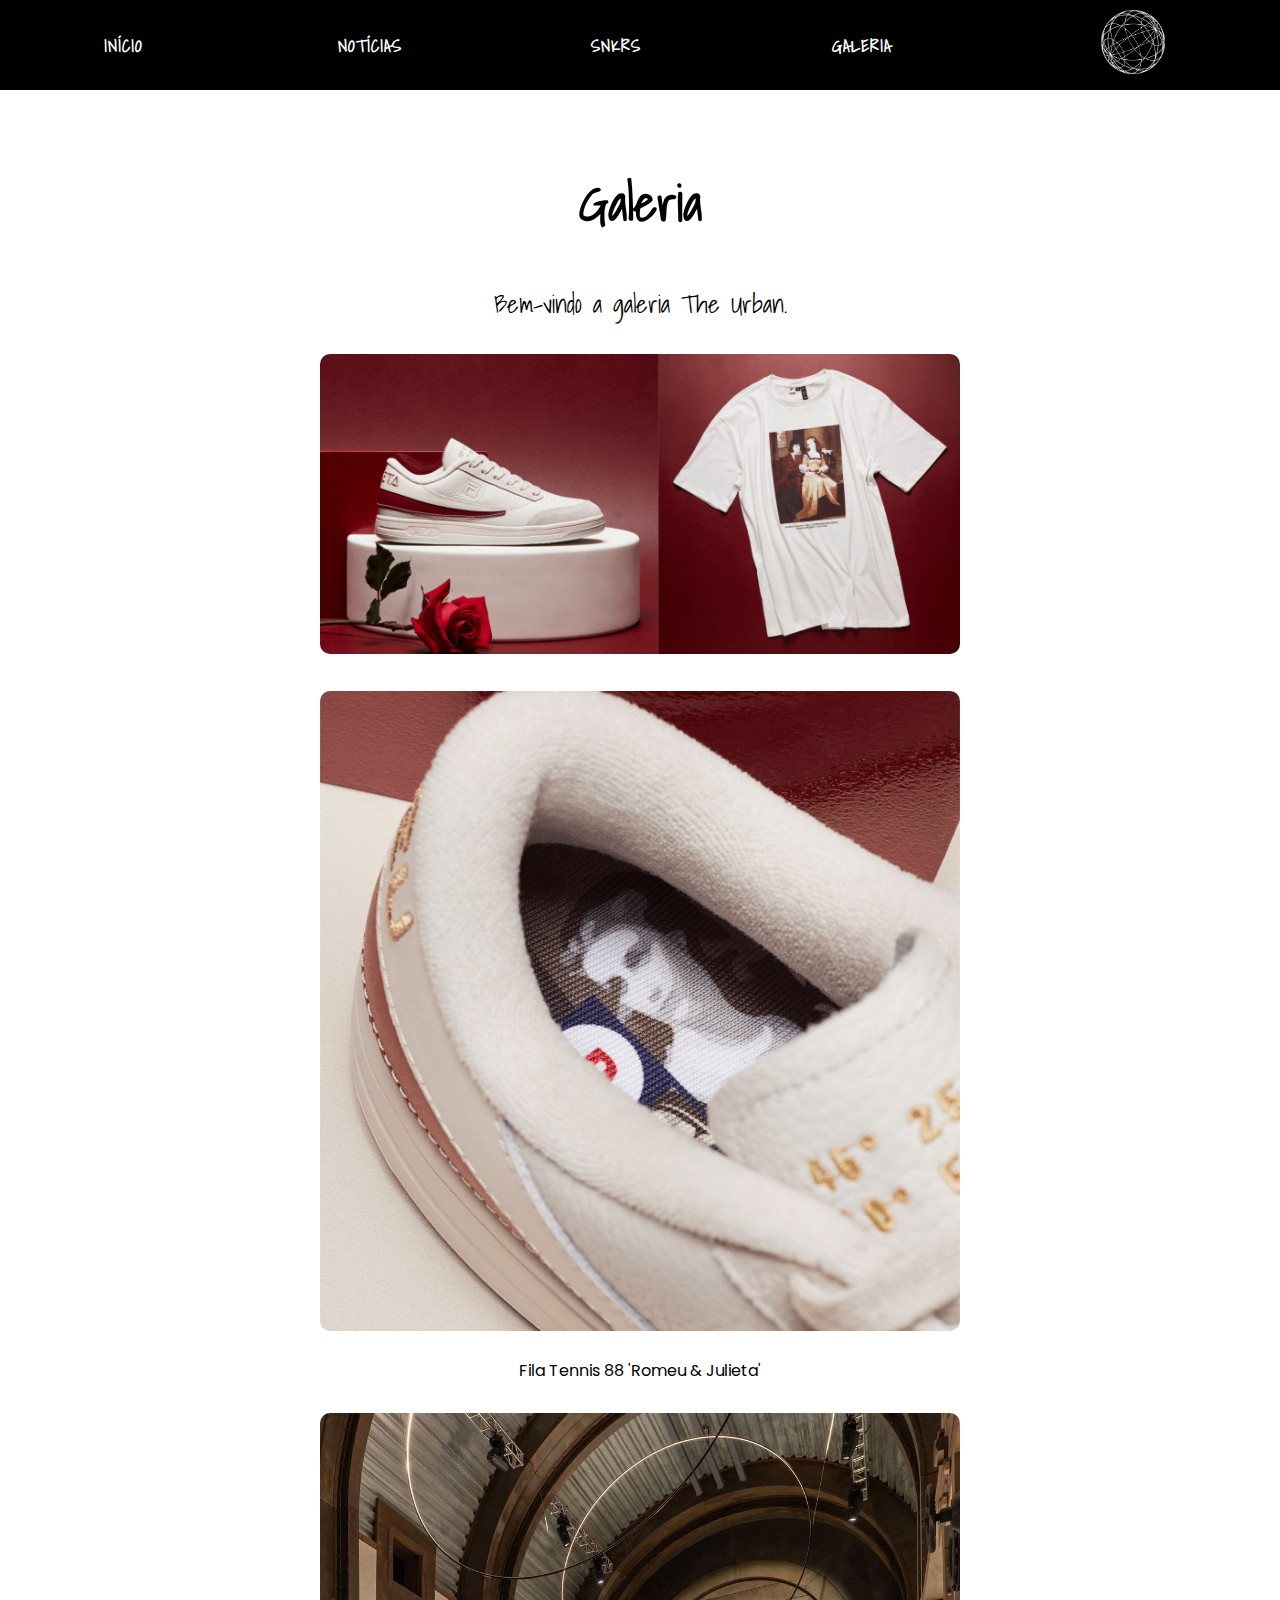
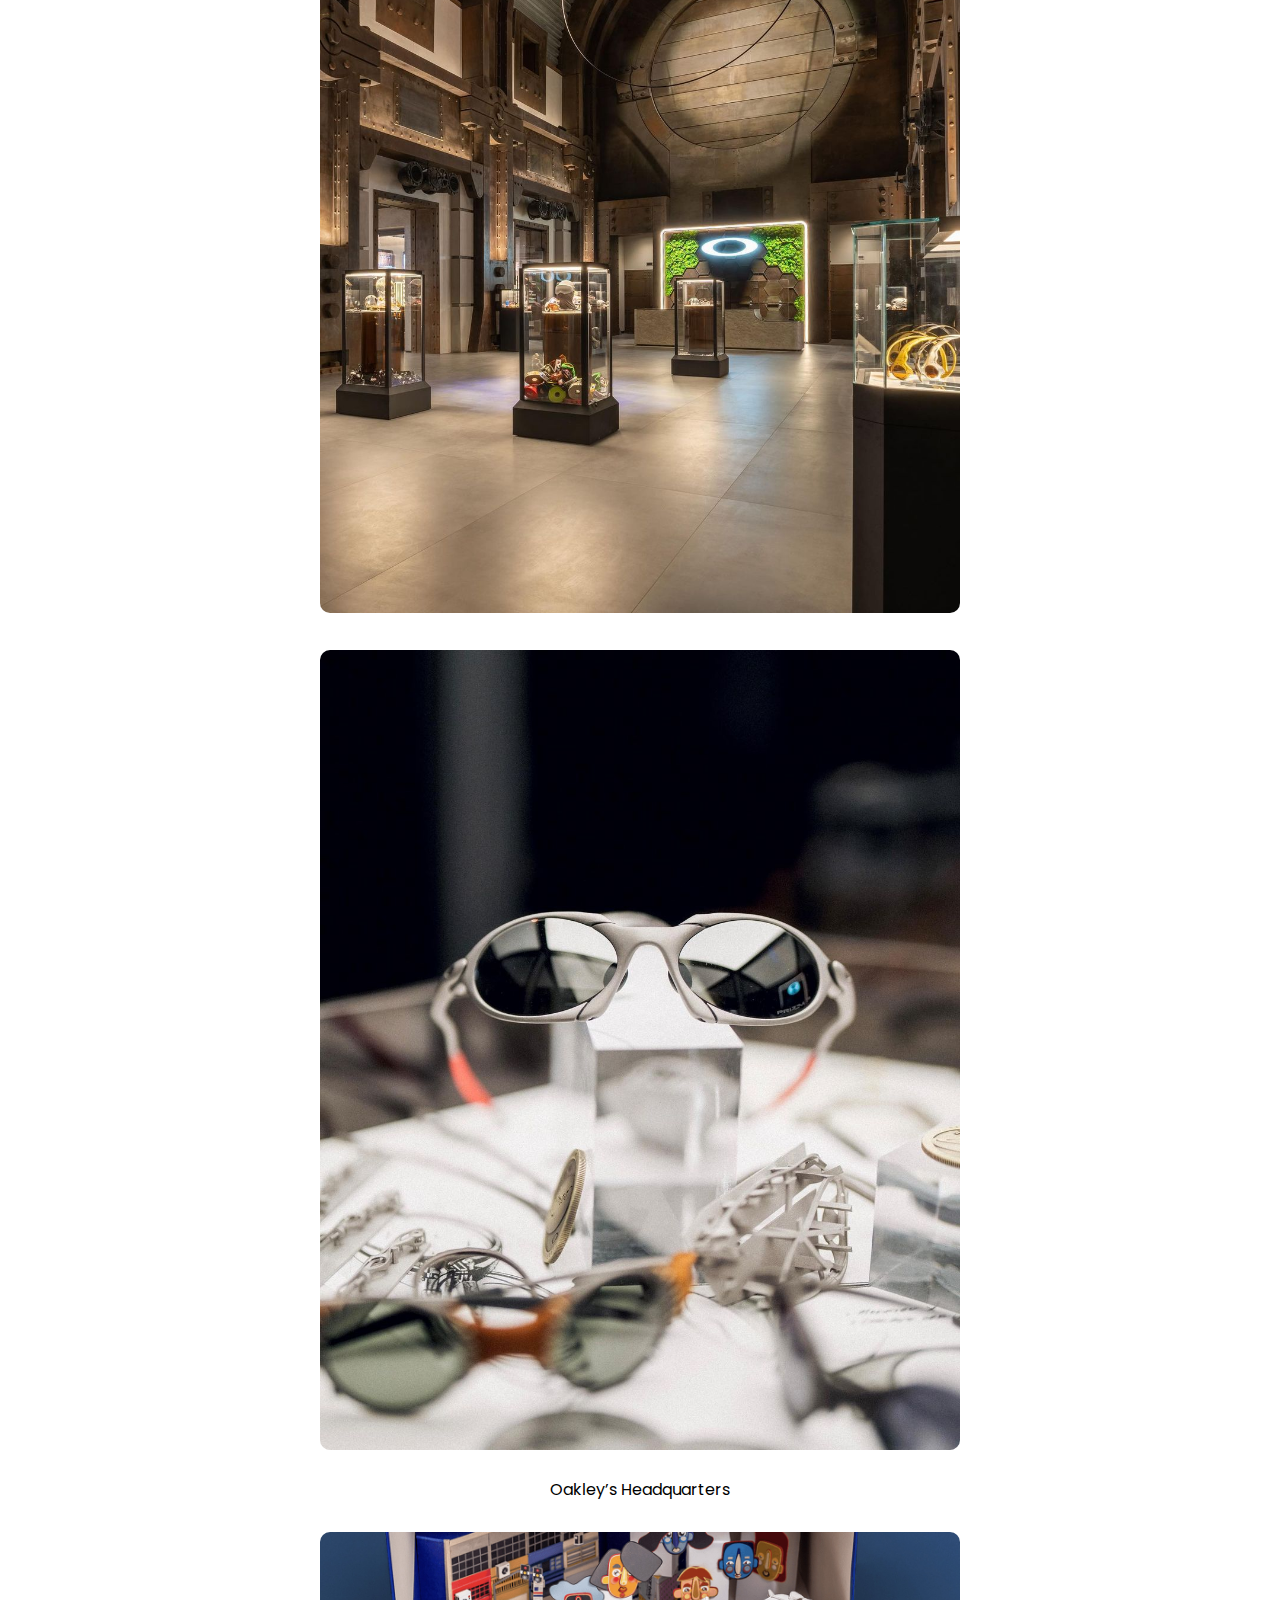
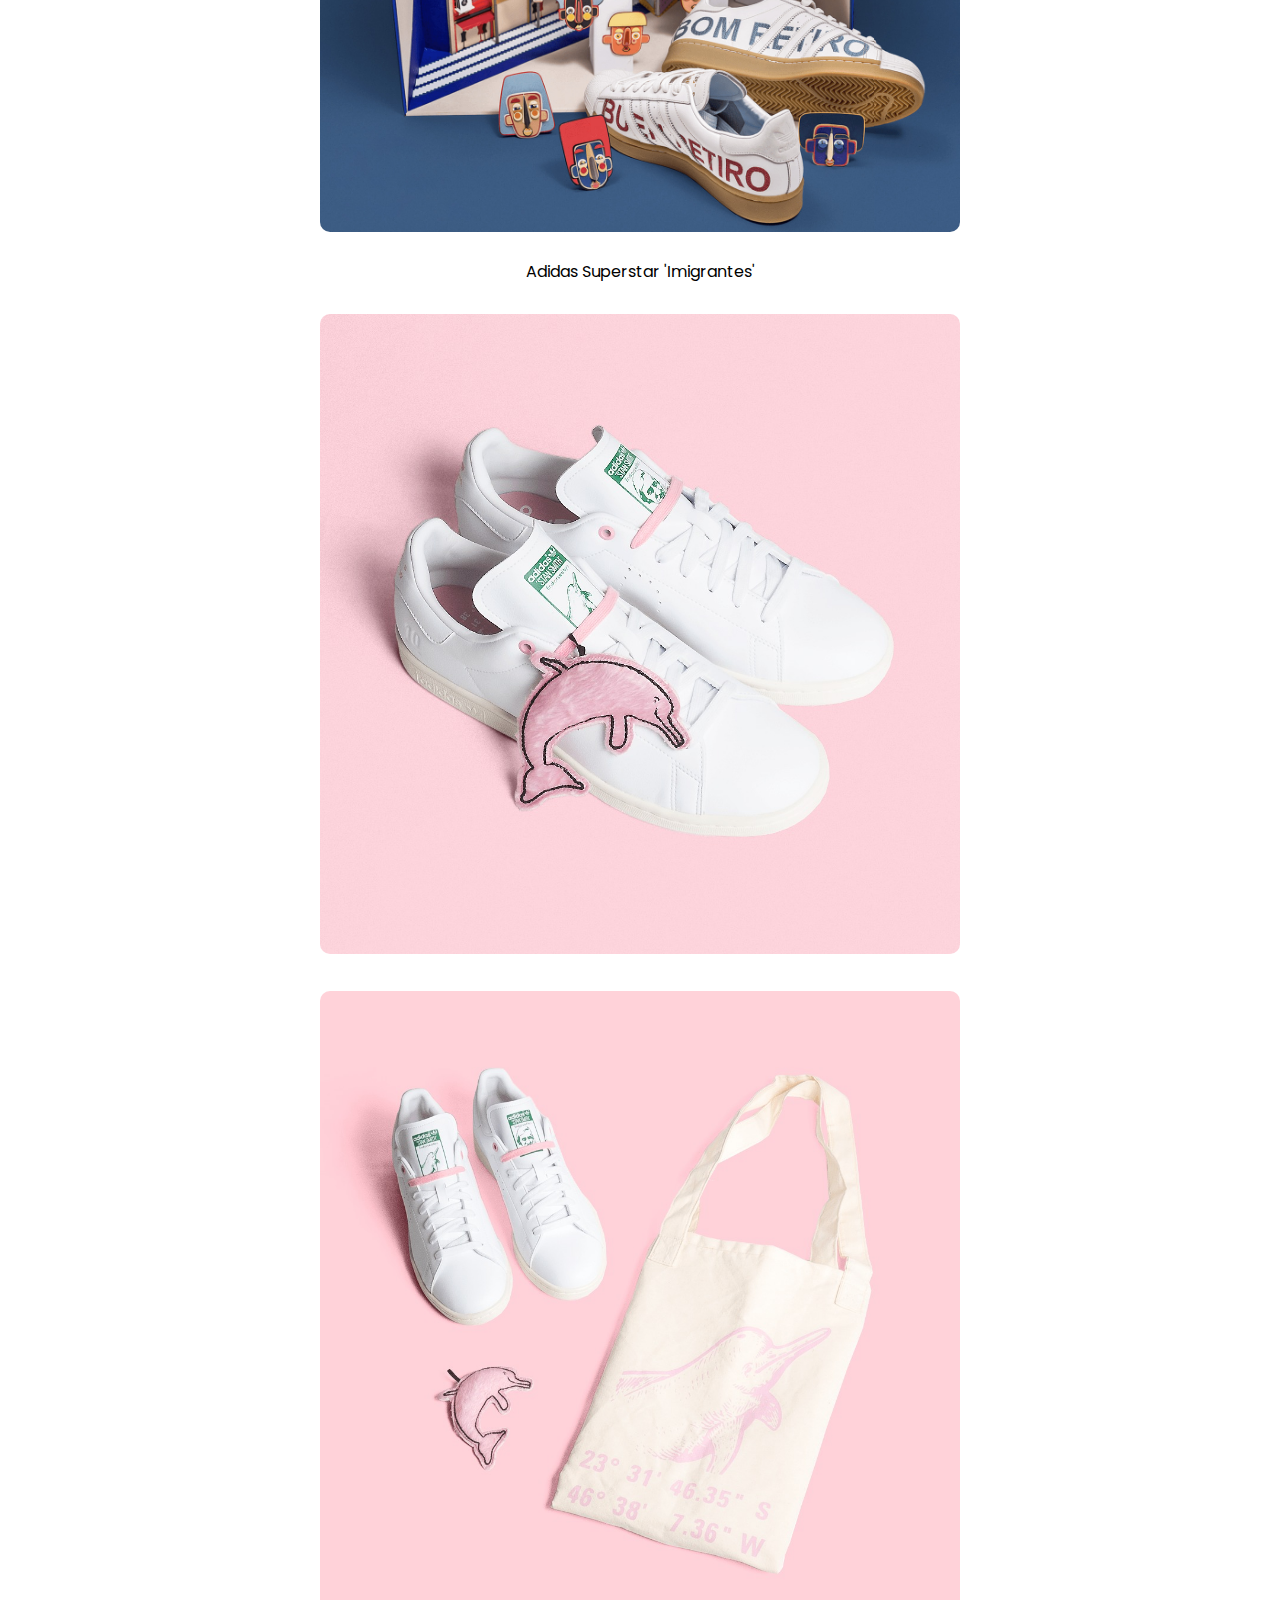
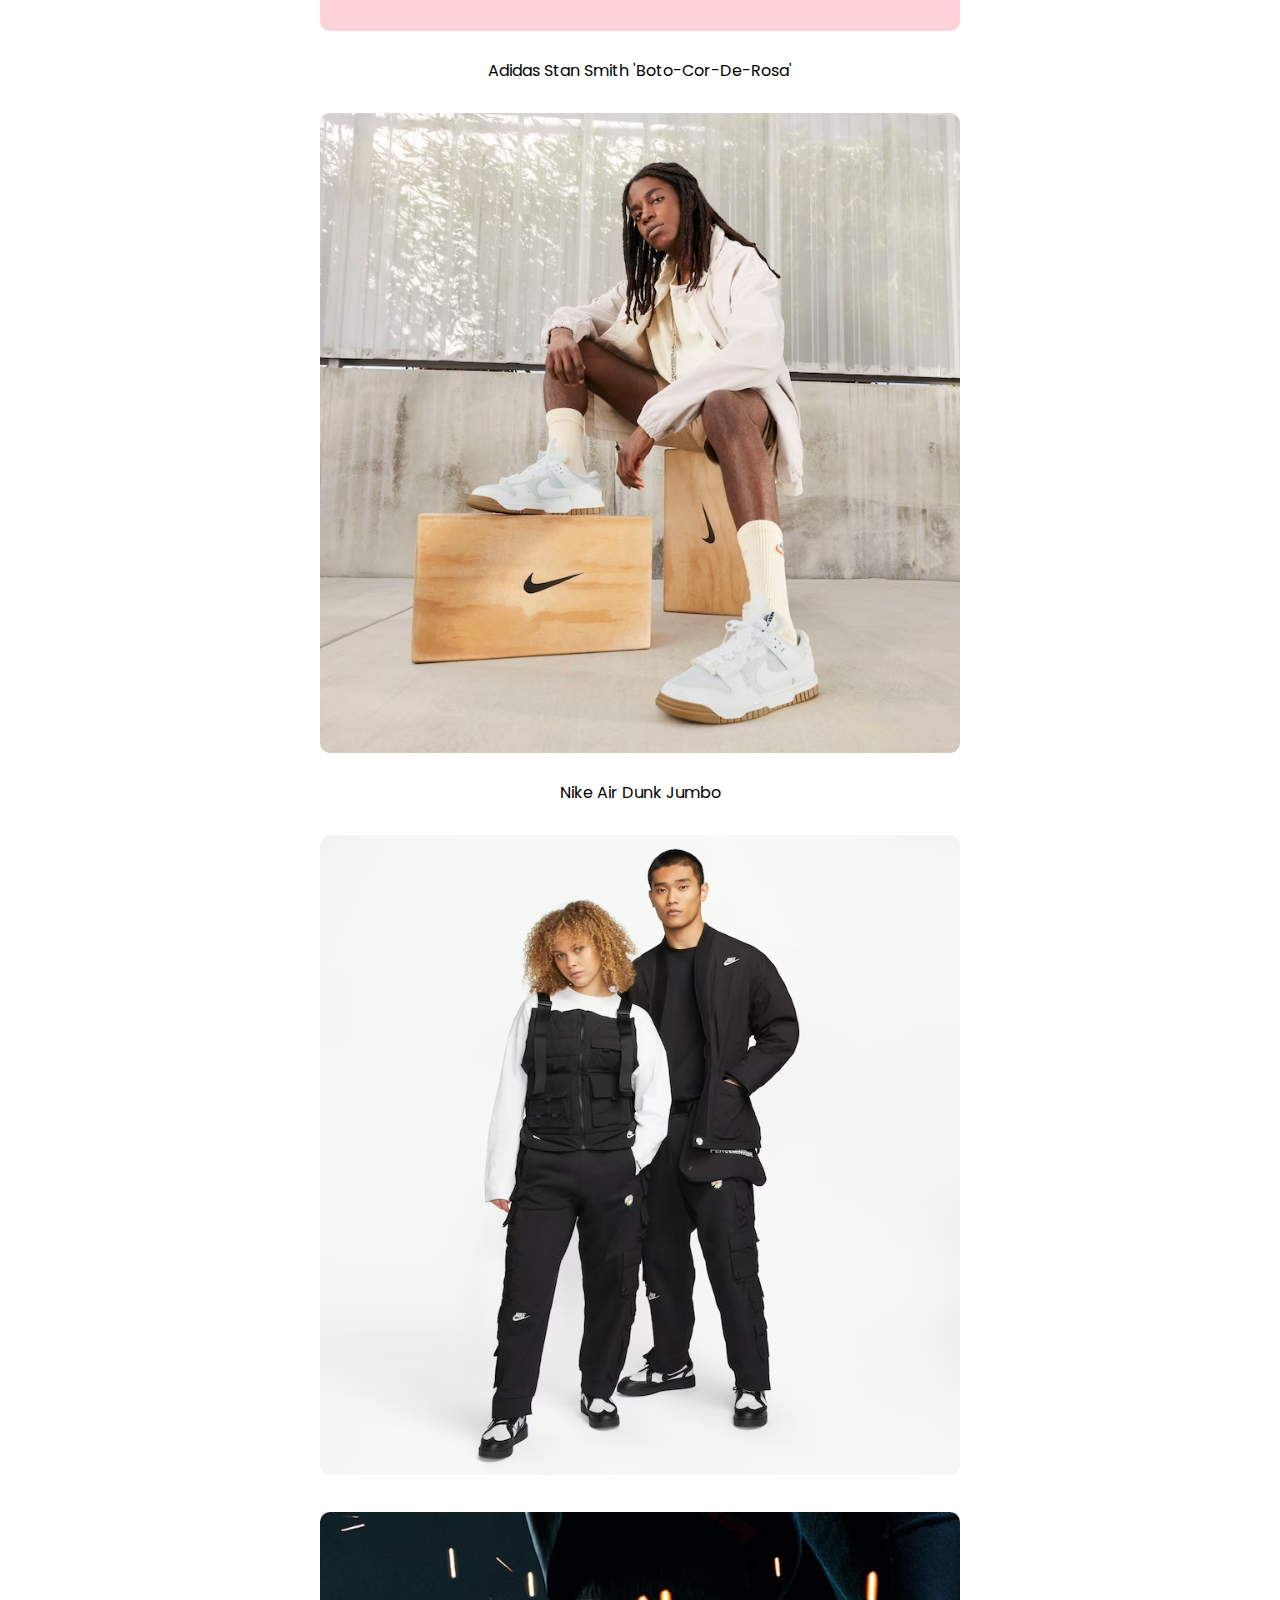
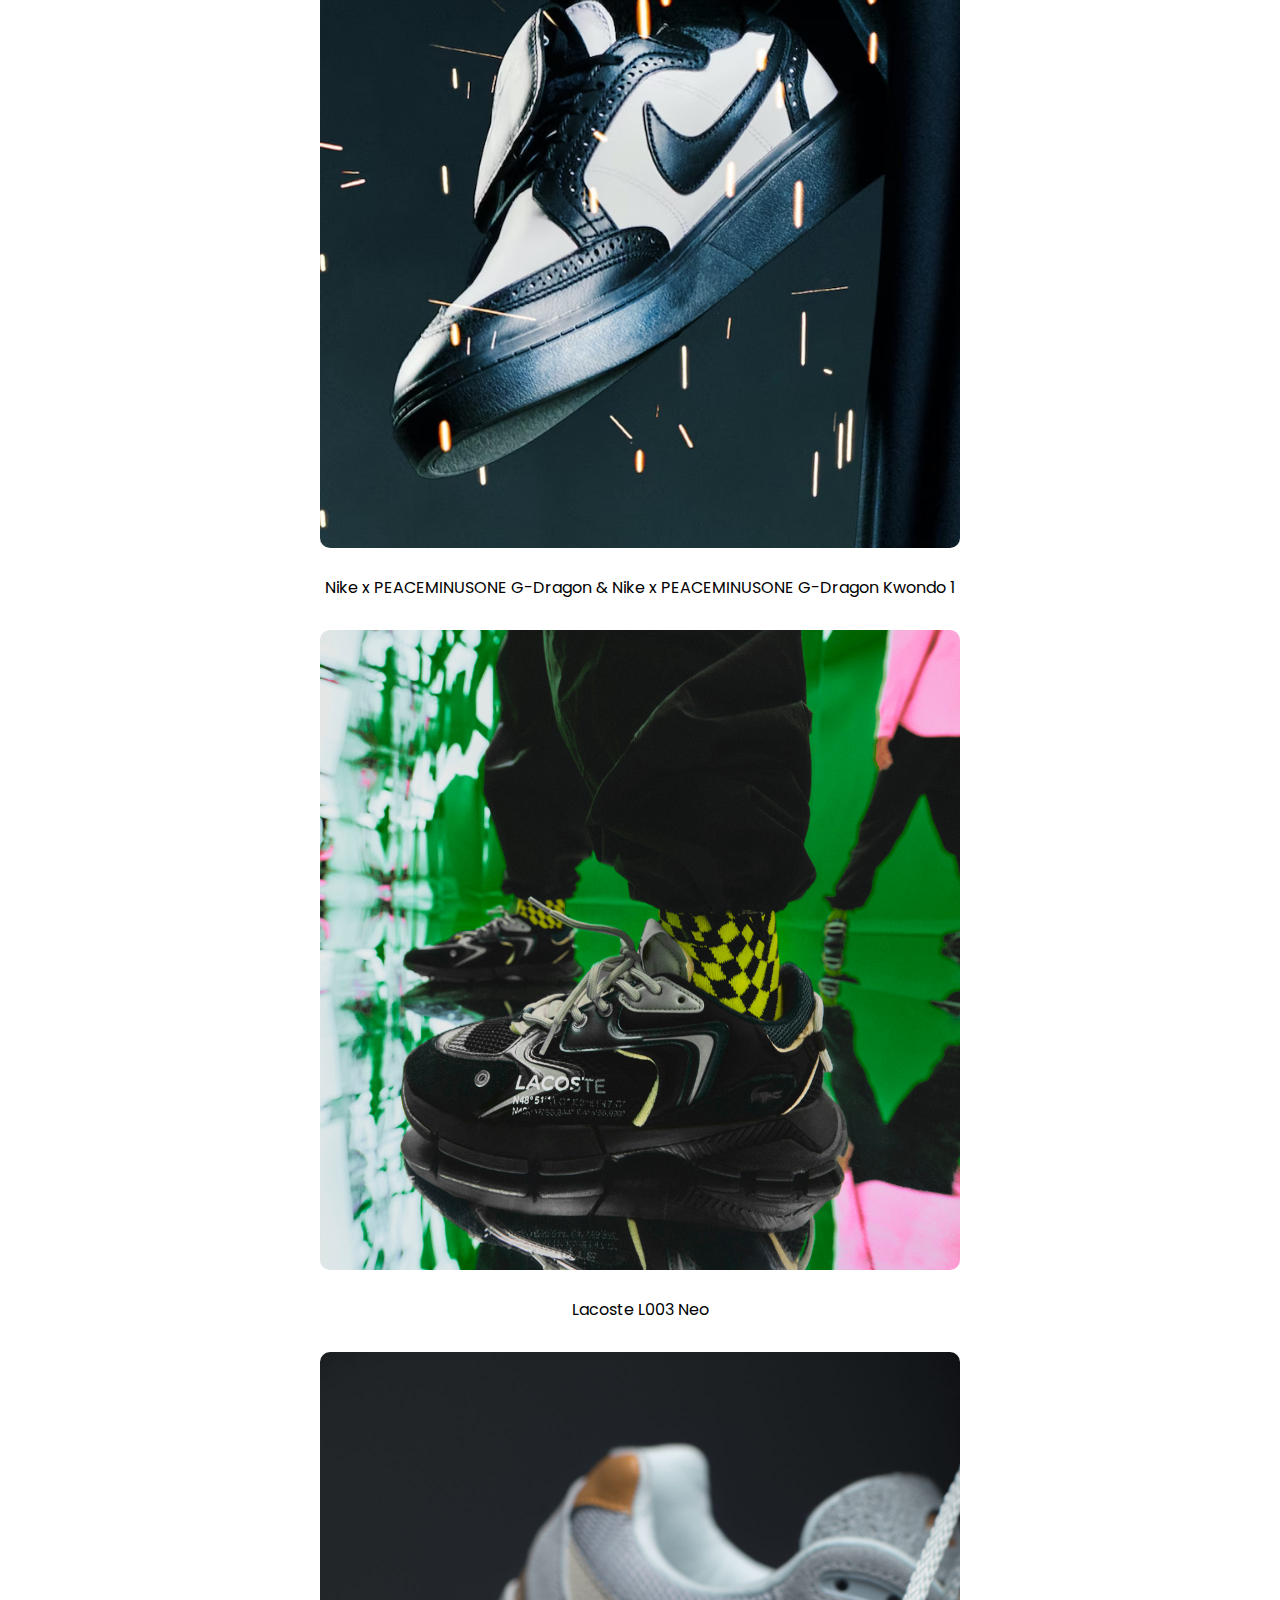
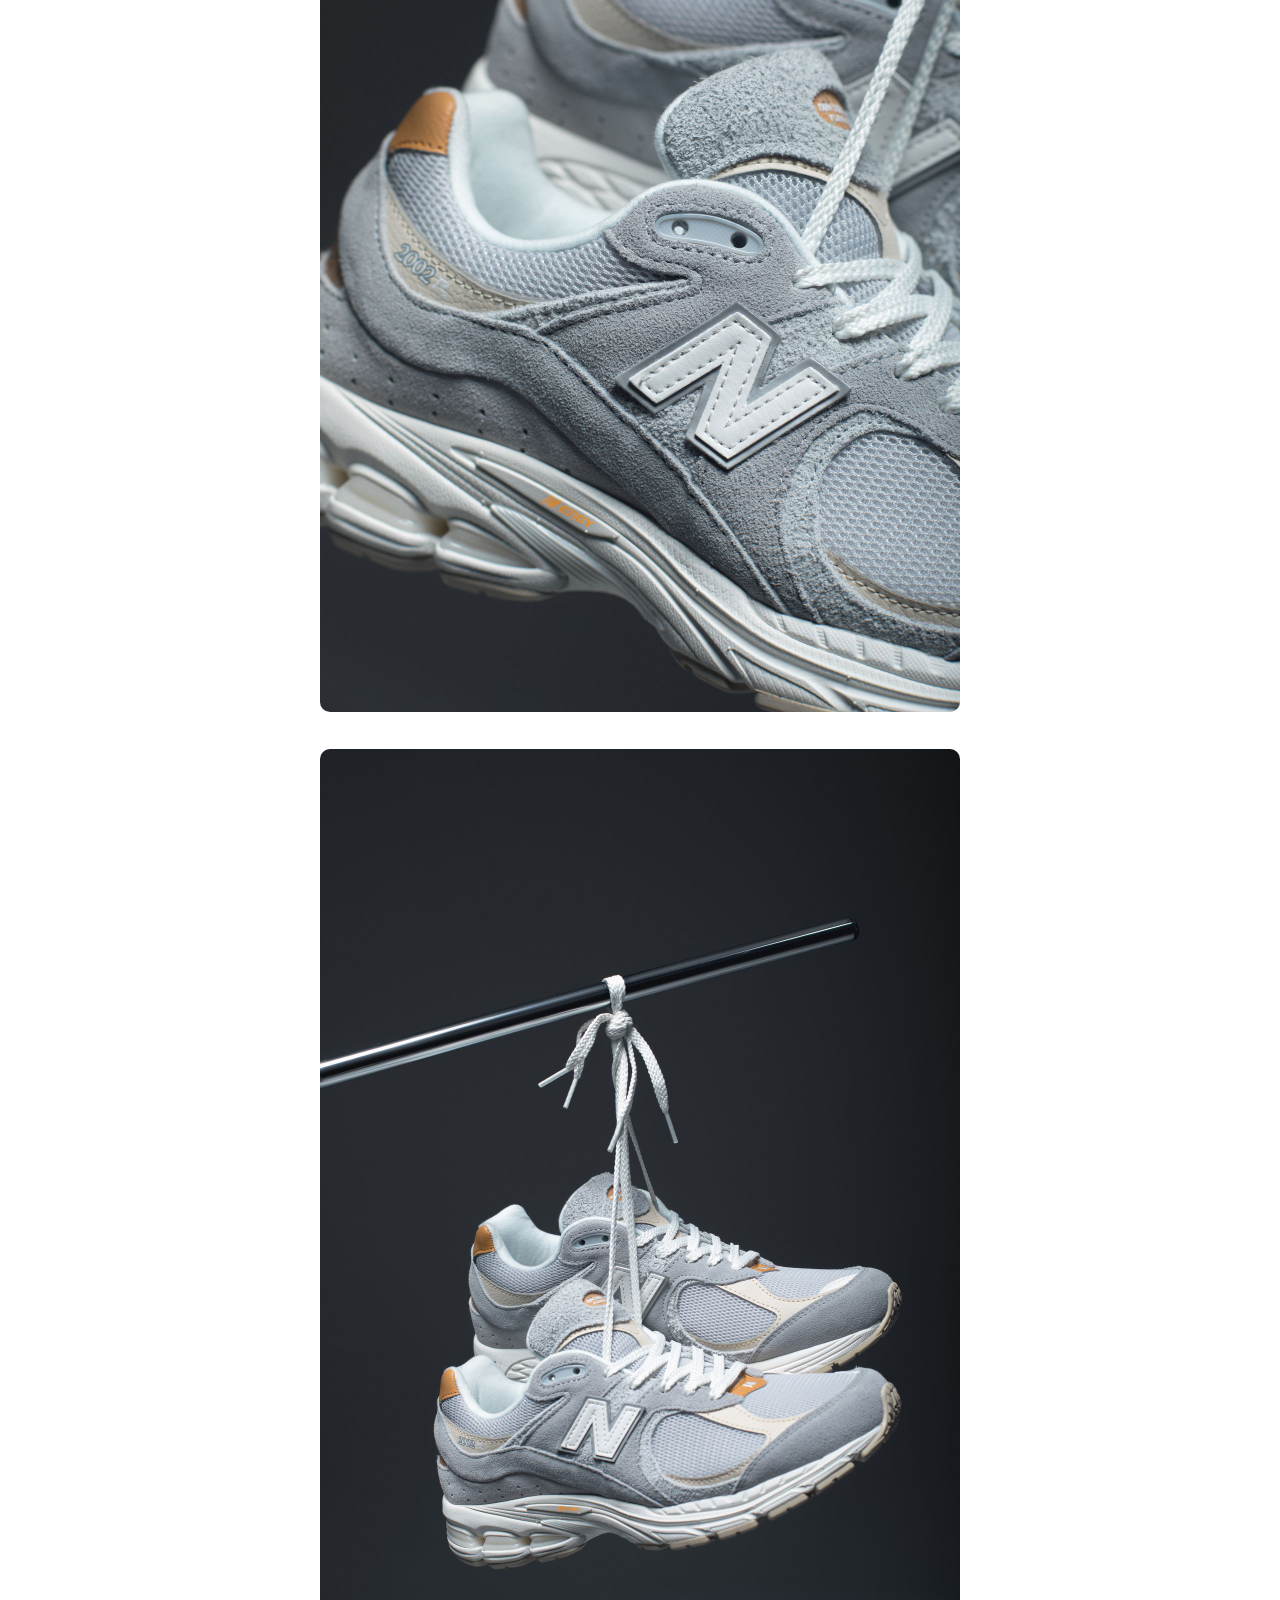
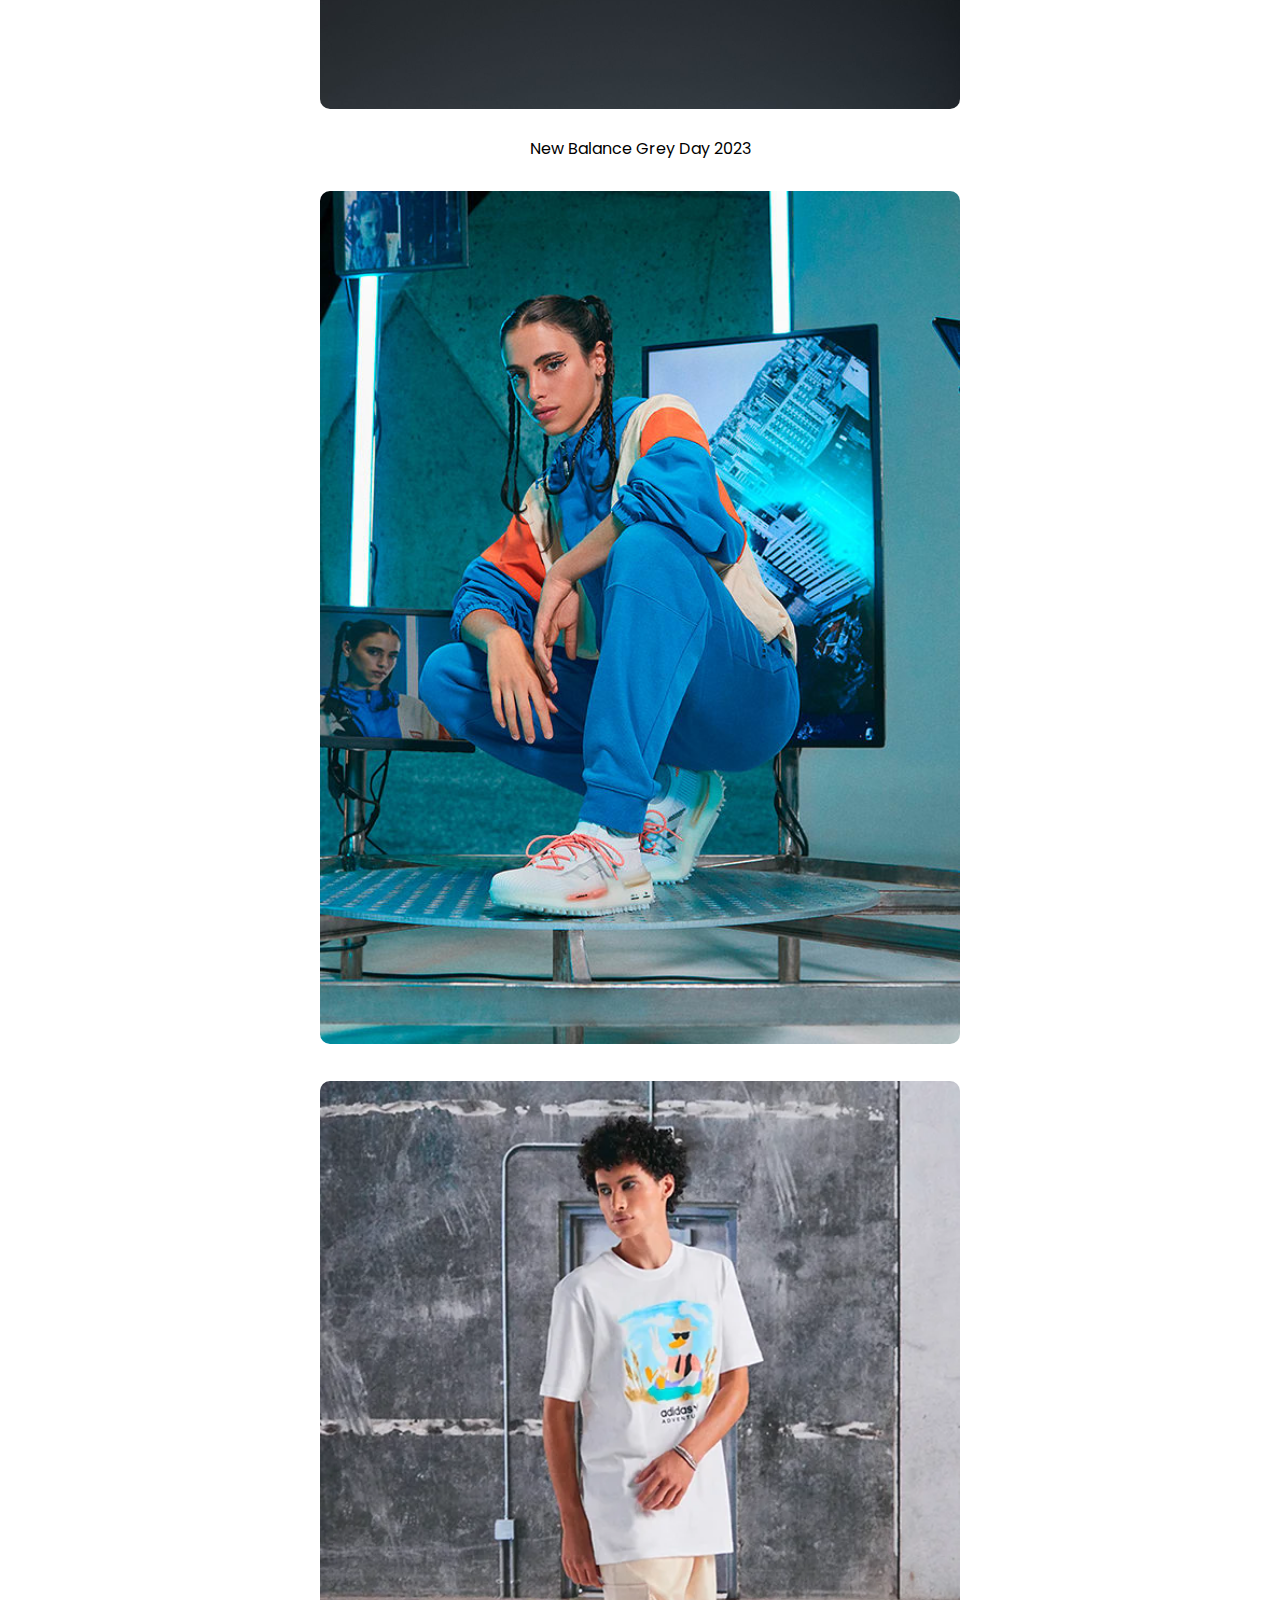
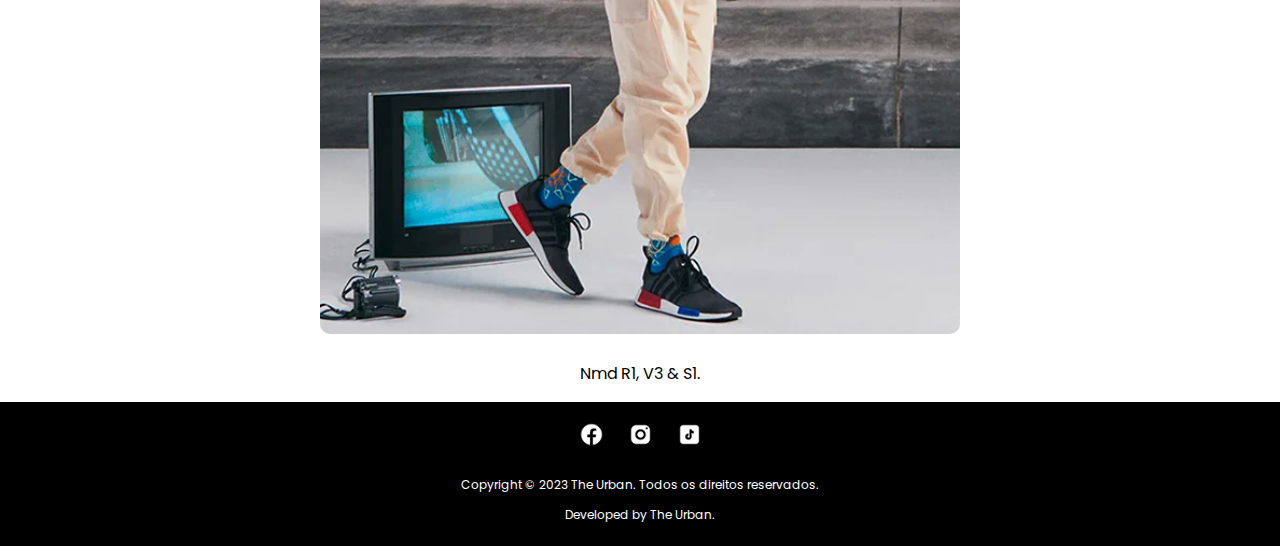
<file: Galeria.html>
<!DOCTYPE html>
<html lang="pt-br">
<head>
    <meta charset="UTF-8">
    <meta name="viewport" content="width=device-width, initial-scale=1.0">
    <link rel="stylesheet" type="text/css" href="Estilo/CSS.css" />
    <link rel="icon" href="Imagens/TheUrban.png" />
    <link href="https://fonts.googleapis.com/css?family=Poppins:300,400,700&display=swap" rel="stylesheet">
    <link href="https://fonts.googleapis.com/css2?family=Shadows+Into+Light&display=swap" rel="stylesheet">
    <link href="https://fonts.googleapis.com/css2?family=Reenie+Beanie&display=swap" rel="stylesheet">
    <title>Galeria - The Urban</title>
</head>
<body>
    <nav>
        <ul>
            <li><a href="Index.html">Início</a></li>
            <li><a href="Index.html#no">Notícias</a></li>
            <li><a href="Snkrs.html">Snkrs</a></li>
            <li><a href="#top">Galeria</a></li>
        </ul>
        <div class="logo">
            <a href="Index.html"><img src="Imagens/TheUrbanII.png" alt="The Urban" id="logo"></a>
        </div>
    </nav>

    <main>
        <h2 id="no">Galeria</h2>
            <p id="font">Bem-vindo a galeria The Urban.</p>

            <div class="container foto">
                <img src="Imagens/FilaRJ.jpg" alt="Fila Tennis 88 Romeu & Julieta">
            </div>
            <div class="container foto">
                <img src="Imagens/FilaRJII.jpg" alt="Fila Tennis 88 Romeu & Julieta">
            </div>
            <p>Fila Tennis 88 'Romeu & Julieta'</p>

            <div class="container foto">
                <img src="Imagens/OakleyII.jpg" alt="Oakley’s Headquarters">
            </div>
            <div class="container foto">
                <img src="Imagens/Oakley.jpg" alt="Oakley’s Headquarters">
            </div>
            <p>Oakley’s Headquarters</p>
           
            <div class="container foto">
                <img src="Imagens/SuperstarImi.jpg" alt="Adidas Superstar Imigrantes">
            </div>
            <p>Adidas Superstar 'Imigrantes'</p>
            
            <div class="container foto">
                <img src="Imagens/AdidasStan.jpg" alt="Adidas Stan Smith Boto-Cor-De-Rosa">
            </div>
            <div class="container foto">
                <img src="Imagens/AdidasStanII.jpg" alt="Fila Tennis 88 Romeu & Julieta">
            </div>
            <p>Adidas Stan Smith 'Boto-Cor-De-Rosa'</p>

            <div class="container foto">
                <img src="Imagens/AirDunkJumboII.jpg" alt="Nike Air Dunk Jumbo">
            </div>
            <p>Nike Air Dunk Jumbo</p>
            
            <div class="container foto">
                <img src="Imagens/NikeGDragonII.jpg" alt="Nike x PEACEMINUSONE G-Dragon">
            </div>
            <div class="container foto">
                <img src="Imagens/NikeGDragonIII.jpg" alt="Nike x PEACEMINUSONE G-Dragon Kwondo 1">
            </div>
            <p>Nike x PEACEMINUSONE G-Dragon & Nike x PEACEMINUSONE G-Dragon Kwondo 1</p>
            
            <div class="container foto">
                <img src="Imagens/LacosteNeoII.jpg" alt="Lacoste L003 Neo">
            </div>
            <p>Lacoste L003 Neo</p>

            <div class="container foto">
                <img src="Imagens/NewBalanceIII.jpg" alt="New Balance">
            </div>
            <div class="container foto">
                <img src="Imagens/NewBalanceIV.jpg" alt="New Balance">
            </div>
            <p>New Balance Grey Day 2023</p>

            <div class="container foto">
                <img src="Imagens/Nmd.jpg" alt="Adidas Nmd">
            </div>
            <div class="container foto">
                <img src="Imagens/NmdII.jpg" alt="Adidas Nmd">
            </div>
            <p>Nmd R1, V3 & S1.</p>
    </main>

    <footer>
        <a href="https://pt-br.facebook.com/"><img src="Imagens/FacebookIcon.png" alt="Ícone Facebook" id="social"></a>
        <a href="https://www.instagram.com/"><img src="Imagens/InstagramIcon.png" alt="Ícone Instagram" id="social"></a>
        <a href="https://www.tiktok.com/pt-BR/"><img src="Imagens/TikTokIcon.png" alt="Ícone TikTok" id="social"></a>
        <p>Copyright &copy; 2023 The Urban. Todos os direitos reservados.<p>Developed by The Urban.</p></p>
    </footer>

    <script src="Scripts/JsGaleria.js"></script>
</body>
</html>
</file>
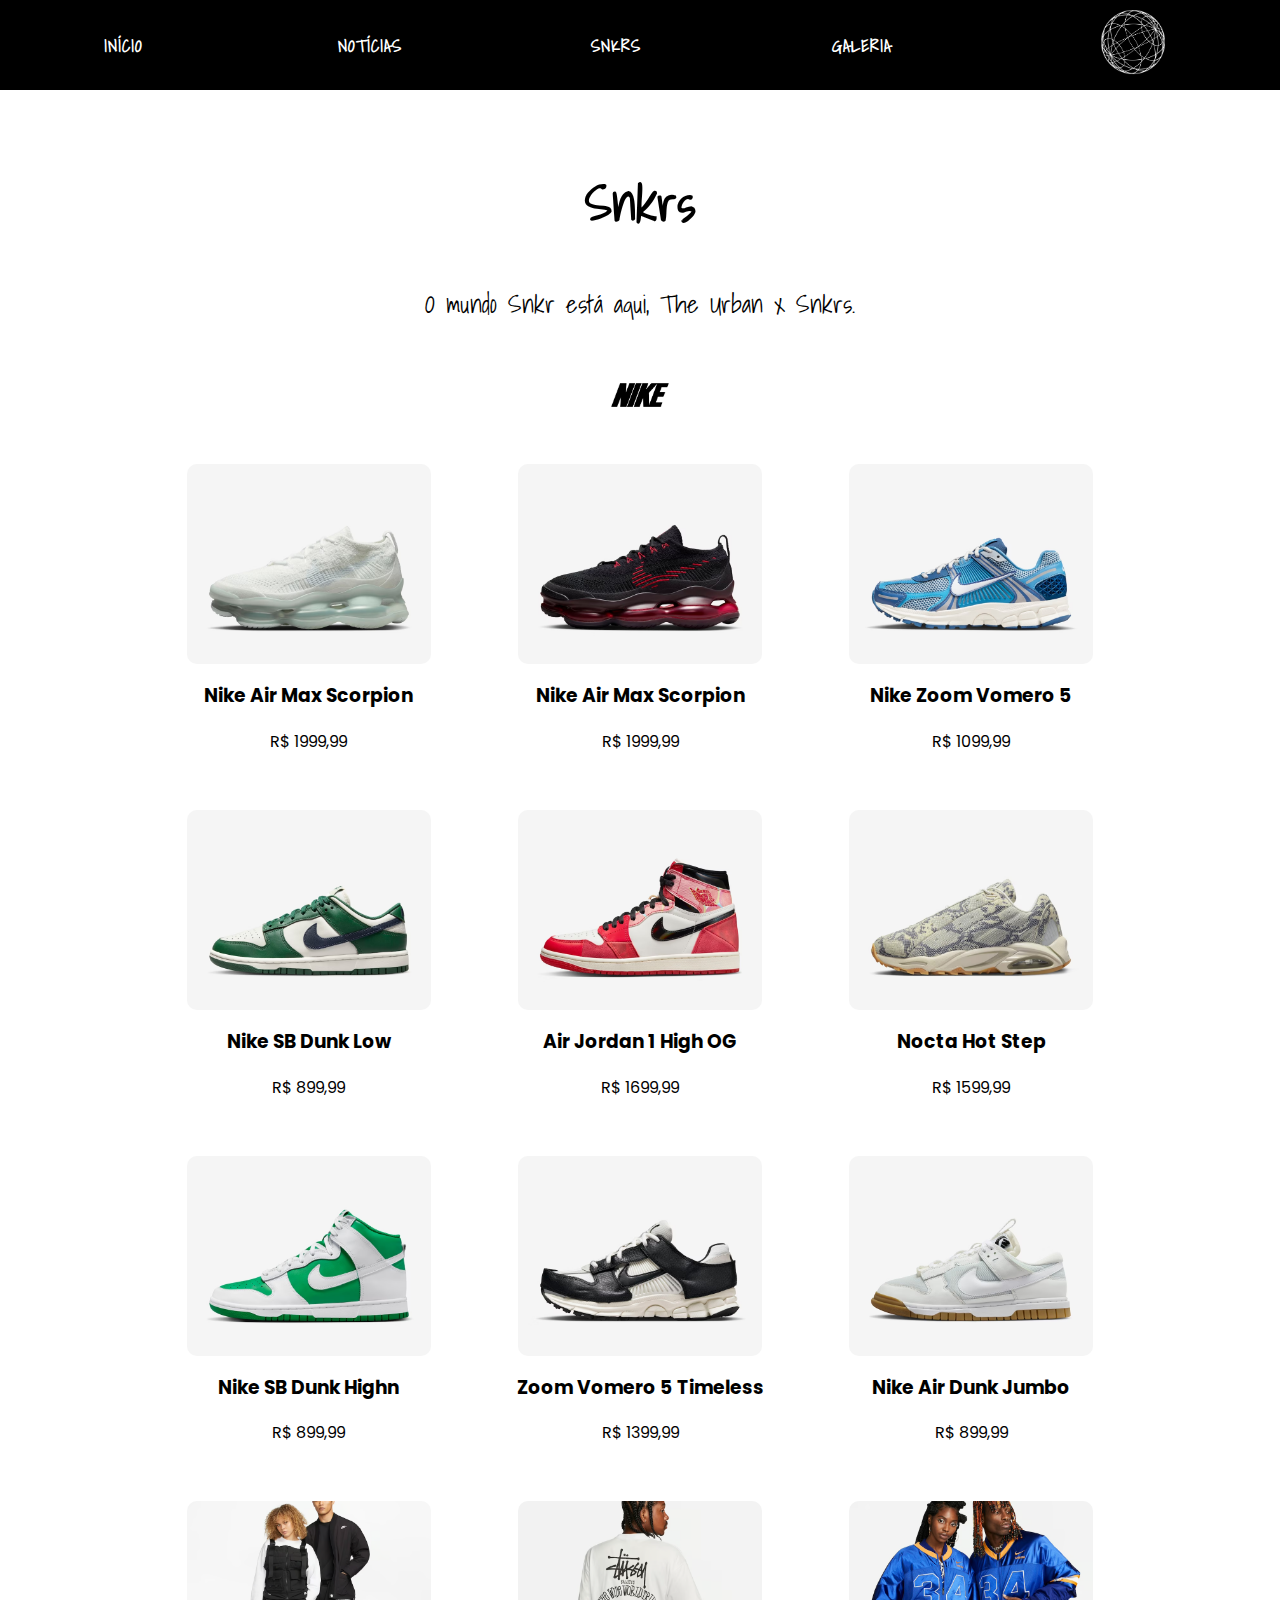
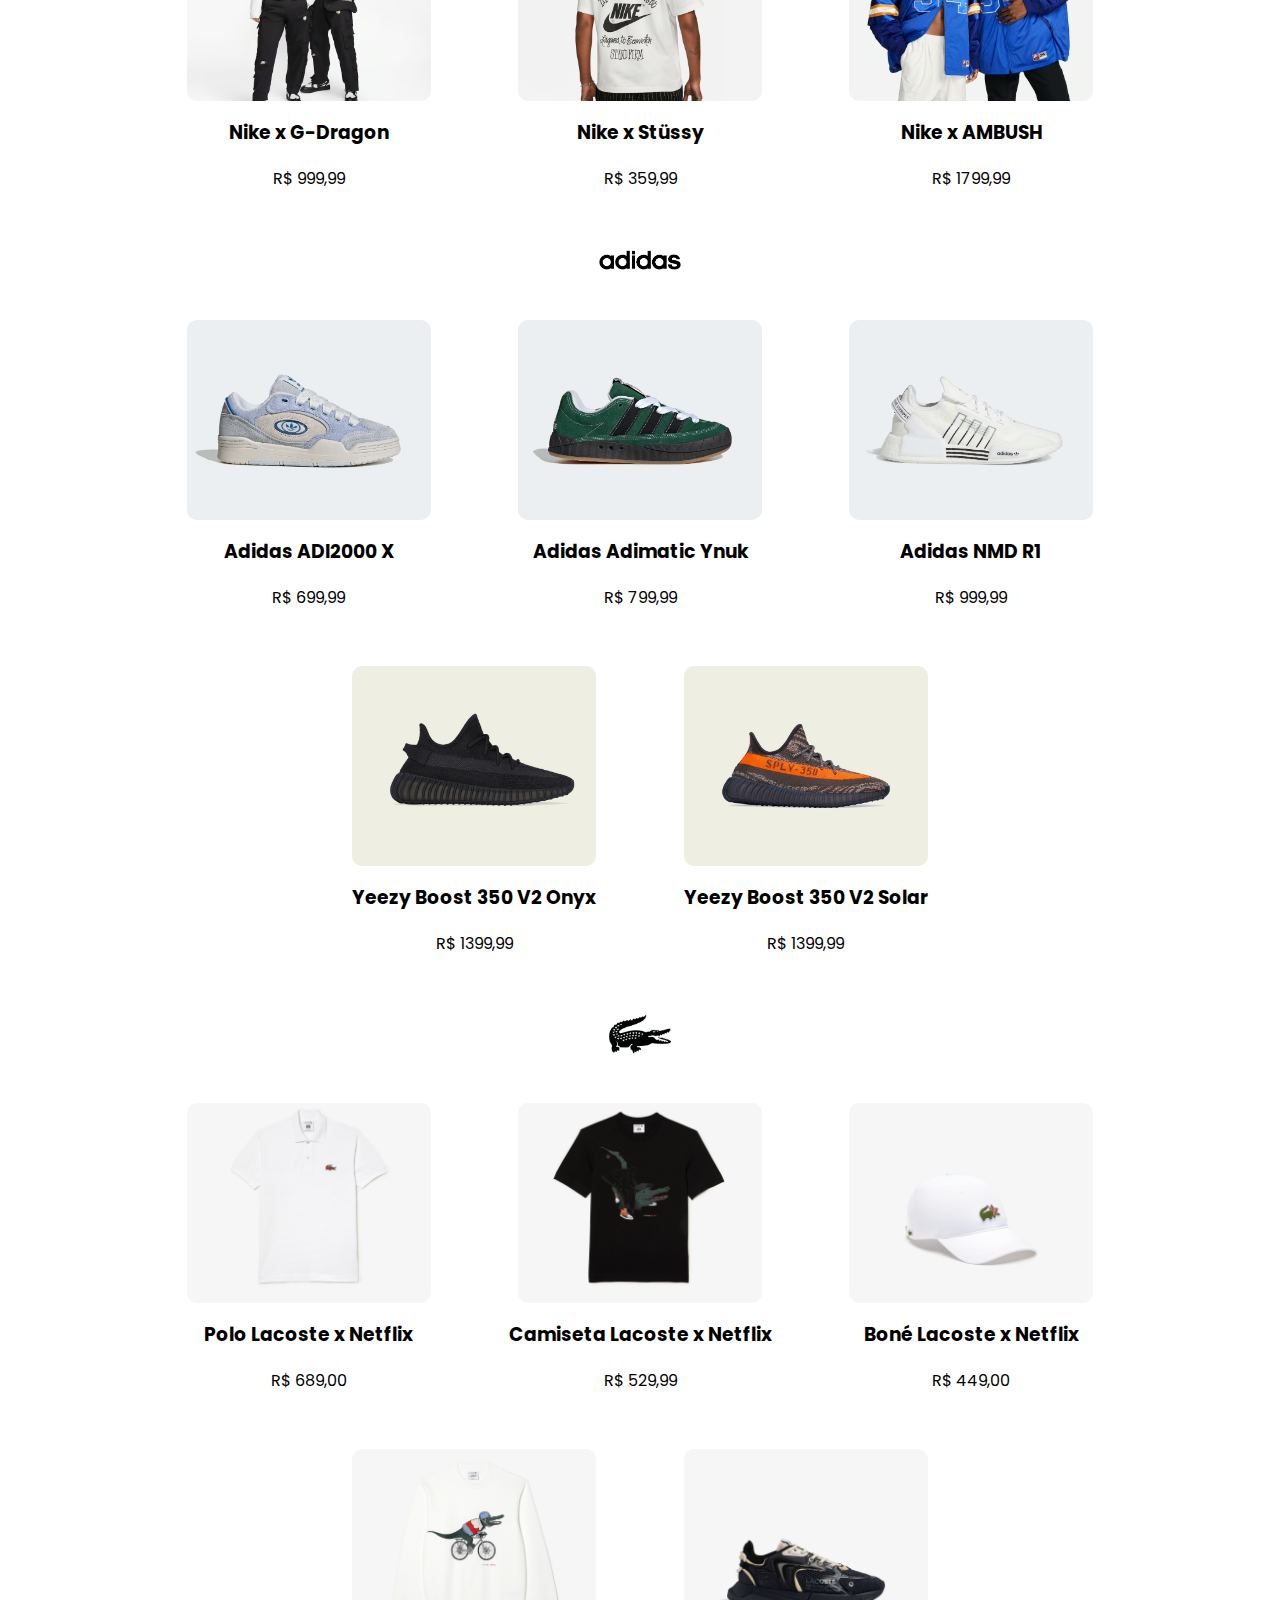
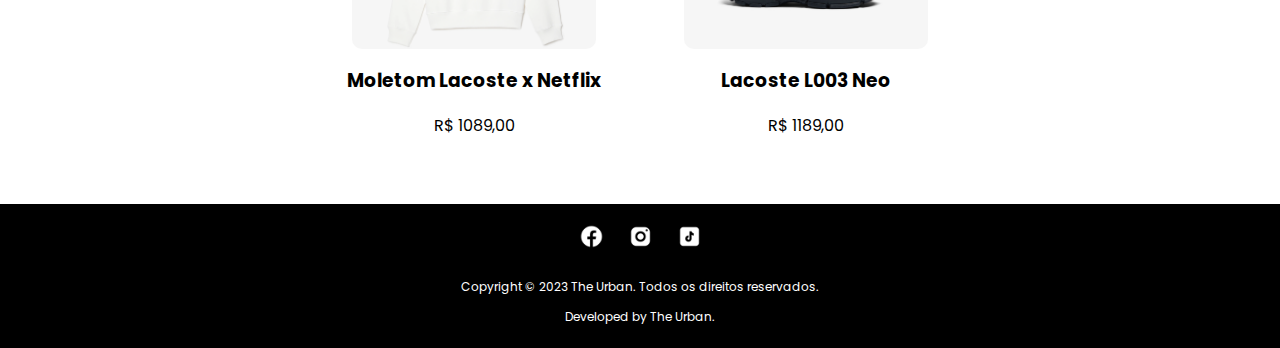
<file: Snkrs.html>
<!DOCTYPE html>
<html lang="pt-br">
<head>
    <meta charset="UTF-8">
    <meta name="viewport" content="width=device-width, initial-scale=1.0">
    <link rel="stylesheet" type="text/css" href="Estilo/CSS.css" />
    <link rel="icon" href="Imagens/TheUrban.png" />
    <link href="https://fonts.googleapis.com/css?family=Poppins:300,400,700&display=swap" rel="stylesheet">
    <link href="https://fonts.googleapis.com/css2?family=Shadows+Into+Light&display=swap" rel="stylesheet">
    <link href="https://fonts.googleapis.com/css2?family=Reenie+Beanie&display=swap" rel="stylesheet">
    <title>SNKRS - The Urban</title>
</head>
<body>
    <nav>
        <ul>
            <li><a href="Index.html">Início</a></li>
            <li><a href="Index.html#no">Notícias</a></li>
            <li><a href="#top">Snkrs</a></li>
            <li><a href="Galeria.html">Galeria</a></li>
        </ul>
        <div class="logo">
            <a href="Index.html"><img src="Imagens/TheUrbanII.png" alt="The Urban" id="logo"></a>
        </div>
    </nav>

    <main>
        <h2>Snkrs</h2>
        <p id="font">O mundo Snkr está aqui, The Urban x Snkrs.</p>

        <div class="produtos">
            <div class="marcas">
                <img src="Imagens/Nike.png" alt="Nike">
            </div>
            <div class="produto">
                <img src="Imagens/Scorpion.jpg" alt="Nike Air Max Scorpion">
                <h3>Nike Air Max Scorpion</h3>
                <p>R$ 1999,99</p>
            </div>
            <div class="produto">
                <img src="Imagens/ScorpionII.jpg" alt="Nike Air Max Scorpion">
                <h3>Nike Air Max Scorpion</h3>
                <p>R$ 1999,99</p>
            </div>
            <div class="produto">
                <img src="Imagens/ZoomVomero.jpg" alt="Nike Zoom Vomero 5">
                <h3>Nike Zoom Vomero 5</h3>
                <p>R$ 1099,99</p>
            </div>
            <div class="produto">
                <img src="Imagens/DunkLow.jpg" alt="Nike SB Dunk Low">
                <h3>Nike SB Dunk Low</h3>
                <p>R$ 899,99</p>
            </div>
            <div class="produto">
                <img src="Imagens/AirJordanNext.jpg" alt="Air Jordan 1 High OG">
                <h3>Air Jordan 1 High OG</h3>
                <p>R$ 1699,99</p>
            </div>
            <div class="produto">
                <img src="Imagens/NoctaHot.jpg" alt="Nocta Hot Step">
                <h3>Nocta Hot Step</h3>
                <p>R$ 1599,99</p>
            </div>
            <div class="produto">
                <img src="Imagens/DunkHigh.jpg" alt="Nike SB Dunk High">
                <h3>Nike SB Dunk Highn</h3>
                <p>R$ 899,99</p>
            </div>
            <div class="produto">
                <img src="Imagens/ZoomVomeroTimeless.jpg" alt="Zoom Vomero 5 Timeless">
                <h3>Zoom Vomero 5 Timeless</h3>
                <p>R$ 1399,99</p>
            </div>
            <div class="produto">
                <img src="Imagens/AirDunkJumbo.jpg" alt="Nike Air Dunk Jumbo">
                <h3>Nike Air Dunk Jumbo</h3>
                <p>R$ 899,99</p>
            </div>
            <div class="produto">
                <img src="Imagens/NikeGDragon.jpg" alt="Nike x G-Dragon">
                <h3>Nike x G-Dragon</h3>
                <p>R$ 999,99</p>
            </div>
            <div class="produto">
                <img src="Imagens/NikeStussy.jpg" alt="Nike x Stüssy">
                <h3>Nike x Stüssy</h3>
                <p>R$ 359,99</p>
            </div>
            <div class="produto">
                <img src="Imagens/NikeAmbush.jpg" alt="Nike x AMBUSH">
                <h3>Nike x AMBUSH</h3>
                <p>R$ 1799,99</p>
            </div>
            
    
            <div class="marcas">
                <img src="Imagens/Adidas.png" alt="Nike">
            </div>
            <div class="produto">
                <img src="Imagens/Adi2000.jpg" alt="Adidas ADI2000 X">
                <h3>Adidas ADI2000 X</h3>
                <p>R$ 699,99</p>
            </div>
            <div class="produto">
                <img src="Imagens/AdimaticYnuk.jpg" alt="Adidas Adimatic Ynuk">
                <h3>Adidas Adimatic Ynuk</h3>
                <p>R$ 799,99</p>
            </div>
            <div class="produto">
                <img src="Imagens/NmdR1.jpg" alt="Adidas NMD R1">
                <h3>Adidas NMD R1</h3>
                <p>R$ 999,99</p>
            </div>
            <div class="produto">
                <img src="Imagens/YeezyBoost350.jpg" alt="Yeezy Boost 350 V2 Onyx">
                <h3>Yeezy Boost 350 V2 Onyx</h3>
                <p>R$ 1399,99</p>
            </div>
            <div class="produto">
                <img src="Imagens/YeezyBoost350II.jpg" alt="Yeezy Boost 350 V2 Solar">
                <h3>Yeezy Boost 350 V2 Solar</h3>
                <p>R$ 1399,99</p>
            </div>
    
            <div class="marcas">
                <img src="Imagens/Lacoste.png" alt="Nike">
            </div>
            <div class="produto">
                <img src="Imagens/LacosteNetflix.jpg" alt="Polo Lacoste x Netflix">
                <h3>Polo Lacoste x Netflix</h3>
                <p>R$ 689,00</p>
            </div>
            <div class="produto">
                <img src="Imagens/LacosteNetflixII.jpg" alt="Camiseta Lacoste x Netflix">
                <h3>Camiseta Lacoste x Netflix</h3>
                <p>R$ 529,99</p>
            </div>
            <div class="produto">
                <img src="Imagens/LacosteNetflixIII.jpg" alt="Boné Lacoste x Netflix">
                <h3>Boné Lacoste x Netflix</h3>
                <p>R$ 449,00</p>
            </div>
            <div class="produto">
                <img src="Imagens/LacosteNetflixIV.jpg" alt="Moletom Lacoste x Netflix">
                <h3>Moletom Lacoste x Netflix</h3>
                <p>R$ 1089,00</p>
            </div>
            <div class="produto">
                <img src="Imagens/LacosteNeo.jpg" alt="Lacoste L003 Neo">
                <h3>Lacoste L003 Neo</h3>
                <p>R$ 1189,00</p>
            </div>
        </div>
    </main>

    <footer>
        <a href="https://pt-br.facebook.com/"><img src="Imagens/FacebookIcon.png" alt="Ícone Facebook" id="social"></a>
        <a href="https://www.instagram.com/"><img src="Imagens/InstagramIcon.png" alt="Ícone Instagram" id="social"></a>
        <a href="https://www.tiktok.com/pt-BR/"><img src="Imagens/TikTokIcon.png" alt="Ícone TikTok" id="social"></a>
        <p>Copyright &copy; 2023 The Urban. Todos os direitos reservados.<p>Developed by The Urban.</p></p>
    </footer>

    <script src="Scripts/JsSnkrs.js"></script>
</body>
</html>
</file>
<file: Estilo/CSS.css>
html {
    scroll-behavior: smooth;
}

body {
    margin: 0;
    padding: 0;
    font-family:'Poppins', sans-serif;
    text-align: center;
    color: #000;
}

nav {
    top: 0;
    background-color: #000;
    height: 120px;
    width: 100%;
    position: fixed;
    display: flex;
    align-items: center;
    z-index: 1;
}

ul {
    list-style: none;
    margin: 0;
    padding: 0;
    width: 50%;
    display: flex;
    flex-wrap: wrap;
}

li {
    width: 100%;
}

.logo {
    width: 70px;
}

body footer div {
    margin: 5px auto;
    display: inline-flex;
}

#logo:hover {
    border: 2px solid #de3161;
    box-sizing: border-box;
}

.marcas {
    width: 20%;
    margin: 1px auto;
}

main {
    padding-top: 120px;
}

#artigo-checkbox {
    display: none;
  }

.hidden {
    display: none;
  }

div, .container {
    align-items: center;
    justify-content: space-around;
    flex-wrap: wrap;
    width: 80%;
    margin: 30px auto;
    box-sizing: border-box;
}

.produto {
    display: inline-block;
    width: 70%;
    margin: 10px;
    padding: 10px;
    text-align: center;
}

button, #artigo-button, .form-button {
    background: #fff;
    border: 2px solid #de3161;
    border-radius: 5px;
    font-size: 12px;
    font-family: 'Poppins';
    padding: 5px 20px;
}

button:hover, #artigo-button:hover, .form-button:hover {
    background: #de3161;
    color: #fff;
}

a {
    text-decoration: none;
    color: #fff;
    font-size: 13px;
    letter-spacing: 1px;
    text-transform: uppercase;
    font-weight: bold;
    font-family: 'Shadows Into Light', cursive;
}

a:hover {
    color: #de3161;
    text-decoration: underline;
}

h1 {
    width: 70%;
}

h2 {
    font-family: 'Shadows Into Light', cursive;
    font-size: 30px;
}

.produto h3 {
    margin-top: 10px;
}

#font {
    font-family: 'Shadows Into Light', cursive;
    font-size: 20px;
}

#font2 {
    font-family: 'Reenie Beanie', cursive;
    font-size: 30px;
}

.texto {
    text-align: justify;
    padding: 5px;
}

#info {
    font-size: 10px;
    opacity: 0.7;
}

footer p {
    font-size: 10px;
}

img {
    width: 100%;
}

img, .container {
    border-radius: 10px;
}

.produto img {
    width: 100%;
    max-height: 200px;
    object-fit: cover;
}

.banner {
    width: 100%;
    margin: 0;
}

.banner img {
    border-radius: 0px;
}

video {
    width: 80%;
    border-radius: 10px;
}

iframe {
    border-radius: 10px;
}

.youtube {
    position: relative;
    width: 80%;
    height: 0;
    padding-bottom: 45%;
}

.youtube iframe {
    position: absolute;
    top: 0;
    left: 0;
    width: 100%;
    height: 100%;
}

form {
    padding-bottom: 50px;
}

#nome, #email {
    padding: 7px 15px;
    border: 2px solid #de3161;
    border-radius: 5px;
    margin: 5px;
}

footer {
    background-color: #000;
    padding: 10px;
    color: #fff;
}

#social {
    width: 25px;
    margin: 10px;
  }

#social:hover {
    filter: contrast(0.5);
}

@media (min-width: 768px) {
    nav {
        height: 90px;
    }

    .container {
        width: 60%;
    }

    button, #artigo-button, .form-button {
        font-size: 15px;
    }

    .produto {
        width: 30%;
    }

    ul {
        width: 77%;
    }

    li {
        width: 25%;
    }
    
    a {
        font-size: 17px;
    }
    
    h1 {
        width: 50%;
    }

    h2 {
        font-size: 50px;
    }

    #font {
        font-size: 25px;
    }

    #font2 {
        font-size: 40px;
    }

    #info {
        font-size: 12px;
    }

    footer p {
        font-size: 12px;
    }

    .foto {
        width: 50%;
        margin-bottom: 20px;
    }

    .produto img {
        width: 85%;
    }

    .marcas {
        width: 8%;
    }

    video {
        width: 50%;
    }

    .youtube {
        width: 55%;
        padding-bottom: calc(55% * 9 / 16); 
    }

    #nome, #email {
        padding: 10px 15px;
    }
}

@media (max-width: 767px) {
    h3 {
        font-size: 15px;
    }

    .texto {
        font-size: 12px;
    }

    p {
        font-size: 12px;
    }
}
</file>
